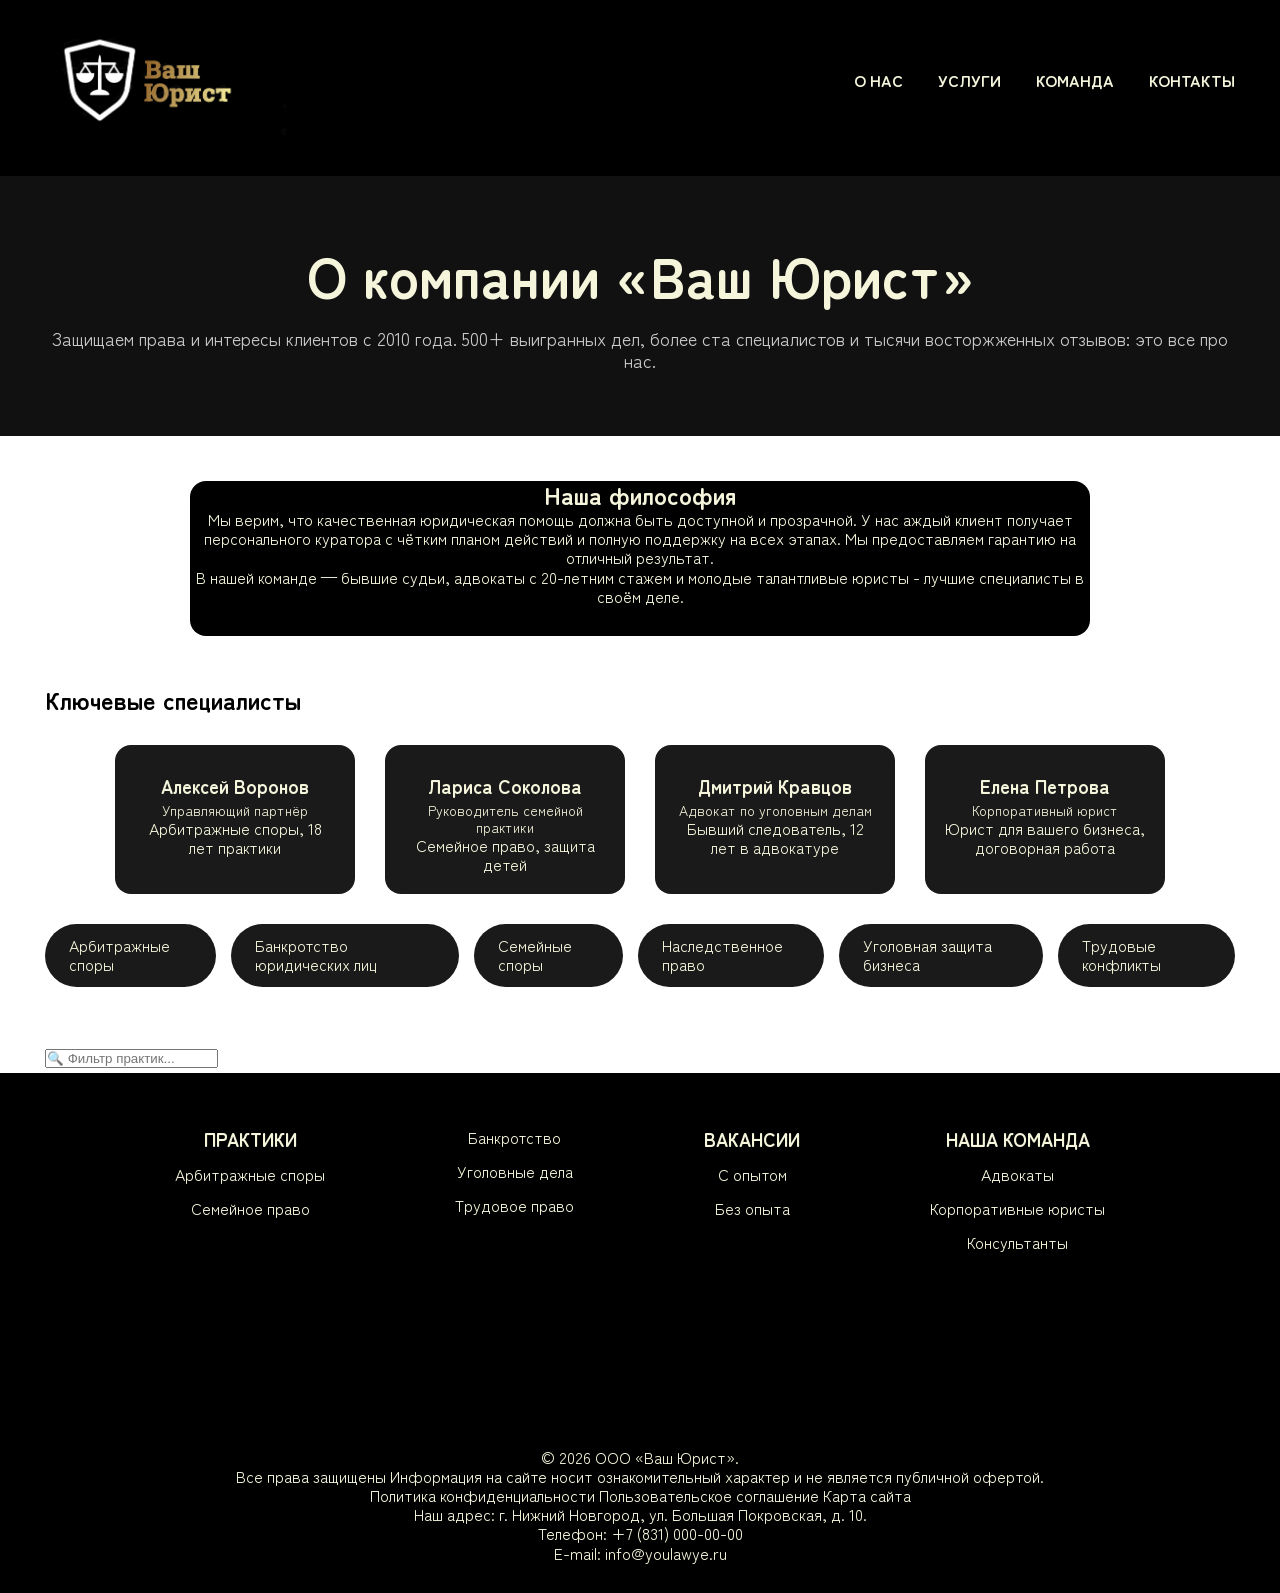
<file: aboutus.html>
<!DOCTYPE html>
<html lang="en">
<head>
    <meta charset="UTF-8">
    <meta name="viewport" content="width=device-width, initial-scale=1.0">
    <title>Document</title>
    <link rel="preconnect" href="https://fonts.googleapis.com">
    <link rel="preconnect" href="https://fonts.gstatic.com" crossorigin>
    <link href="https://fonts.googleapis.com/css2?family=Zen+Maru+Gothic&display=swap" rel="stylesheet">
    <link rel="stylesheet" href="styles.css">
</head>
<body>
    
    <div class="wrapper">

        <header class="header">
            <div class="container">
              <div class="header__inner">
                <a href="index.html" class="logo">
                    <img class="img__logo" src="imagers/img__logo.png" alt="">
                </a>
                <nav class="menu">
                    <ul class="menu__list">
                      <li class="menu__list-item">
                        <a href="aboutus.html" class="menu__list-link">О нас</a>
                      </li>
                      <li class="menu__list-item">
                        <a href="services.html" class="menu__list-link">Услуги</a>
                      </li>
                      <li class="menu__list-item">
                        <a href="aboutus.html" class="menu__list-link">Команда</a>
                      </li>
                      <li class="menu__list-item">
                        <a href="contact.html" class="menu__list-link">Контакты</a>
                      </li>
                    </ul>
                </nav>
              </div>
            </div>
      </header>      
          <main class="main">
    <section class="about-hero">
        <div class="container">
            <h1>О компании «Ваш Юрист»</h1>
            <p>Защищаем права и интересы клиентов с 2010 года. 500+ выигранных дел, более ста специалистов и тысячи восторжженных отзывов: это все про нас.</p>
        </div>
    </section>
    <section class="container">
        <div class="about-text">
            <h2>Наша философия</h2>
            <p class="believe"> Мы верим, что качественная юридическая помощь должна быть доступной и прозрачной. У нас аждый клиент получает персонального куратора с чётким планом действий и полную поддержку на всех этапах. Мы предоставляем гарантию на отличный результат.</p>
            <p class="in_team">В нашей команде — бывшие судьи, адвокаты с 20-летним стажем и молодые талантливые юристы - лучшие специалисты в своём деле.</p>
        </div>
    </section>
    <section class="container">
        <h2>Ключевые специалисты</h2>
            <div id="team-container" class="team-grid"></div>
            <ul id="practices-container" class="practices-list"></ul>
            <div class="search-box">
              <input type="text" id="searchPractices" placeholder="🔍 Фильтр практик...">
            </div>
    </section>
          </main>
        <footer class="footer">
          <div class="container">
            <nav class="footer__menu">
              <ul class="footer__menu-list">
                <li class="footer__menu">
                  <h3 class="footer__menu-link" >
                     <b>ПРАКТИКИ</b>
                  </h3></li>
                <li class="footer__menu">
                  <a href="#" class="footer__menu-link" >
                    Арбитражные споры
                  </a></li>
                <li class="footer__menu">
                  <a href="#" class="footer__menu-link" >
                    Семейное право
                  </a></li>
              </ul>
              <ul class="footer__menu-list">
                <li class="footer__menu">
                  <a href="#" class="footer__menu-link">
                    Банкротство
                  </a></li>
                <li class="footer__menu">
                  <a href="#" class="footer__menu-link">
                    Уголовные дела
                  </a></li>
                <li class="footer__menu">
                  <a href="#" class="footer__menu-link">
                    Трудовое право
                  </a></li>

              </ul>
              <ul class="footer__menu-list">
                <li class="footer__menu">
                  <h3 class="footer__menu-link">
                    <b>ВАКАНСИИ</b>
                  </h3></li>
                <li class="footer__menu">
                  <a href="#" class="footer__menu-link">
                    С опытом
                  </a></li>
                <li class="footer__menu">
                  <a href="#" class="footer__menu-link">
                    Без опыта
                  </a></li>
              </ul>
              <ul class="footer__menu-list">
                <li class="footer__menu">
                  <h3 href="#" class="footer__menu-link">
                    <b>НАША КОМАНДА</b>
                  </h3></li>
                <li class="footer__menu">
                  <a href="#" class="footer__menu-link">
                    Адвокаты
                  </a></li>
                <li class="footer__menu">
                  <a href="#" class="footer__menu-link">
                    Корпоративные юристы
                  </a></li>
                <li class="footer__menu">
                  <a href="#" class="footer__menu-link">
                    Консультанты
                  </a></li>
                  </a></li>
              </ul>
            </nav>
            <footer class="footer__copy">

            </footer>
          </div>
        </footer>
                    <footer class="footer__copy">
              <p class="footer__copy-text">
                © 2026 ООО «Ваш Юрист». <br>Все права защищены
                Информация на сайте носит ознакомительный характер и не является публичной офертой.<br>
                Политика конфиденциальности
                Пользовательское соглашение
                Карта сайта<br>
                Наш адрес: г. Нижний Новгород, ул. Большая Покровская, д. 10.<br>
                Телефон: +7 (831) 000-00-00 <br>
                E-mail: info@youlawye.ru
              </p>
            </footer>
    </div>
  </div>
<script src="site.js"></script>
</body>
</html>
</file>
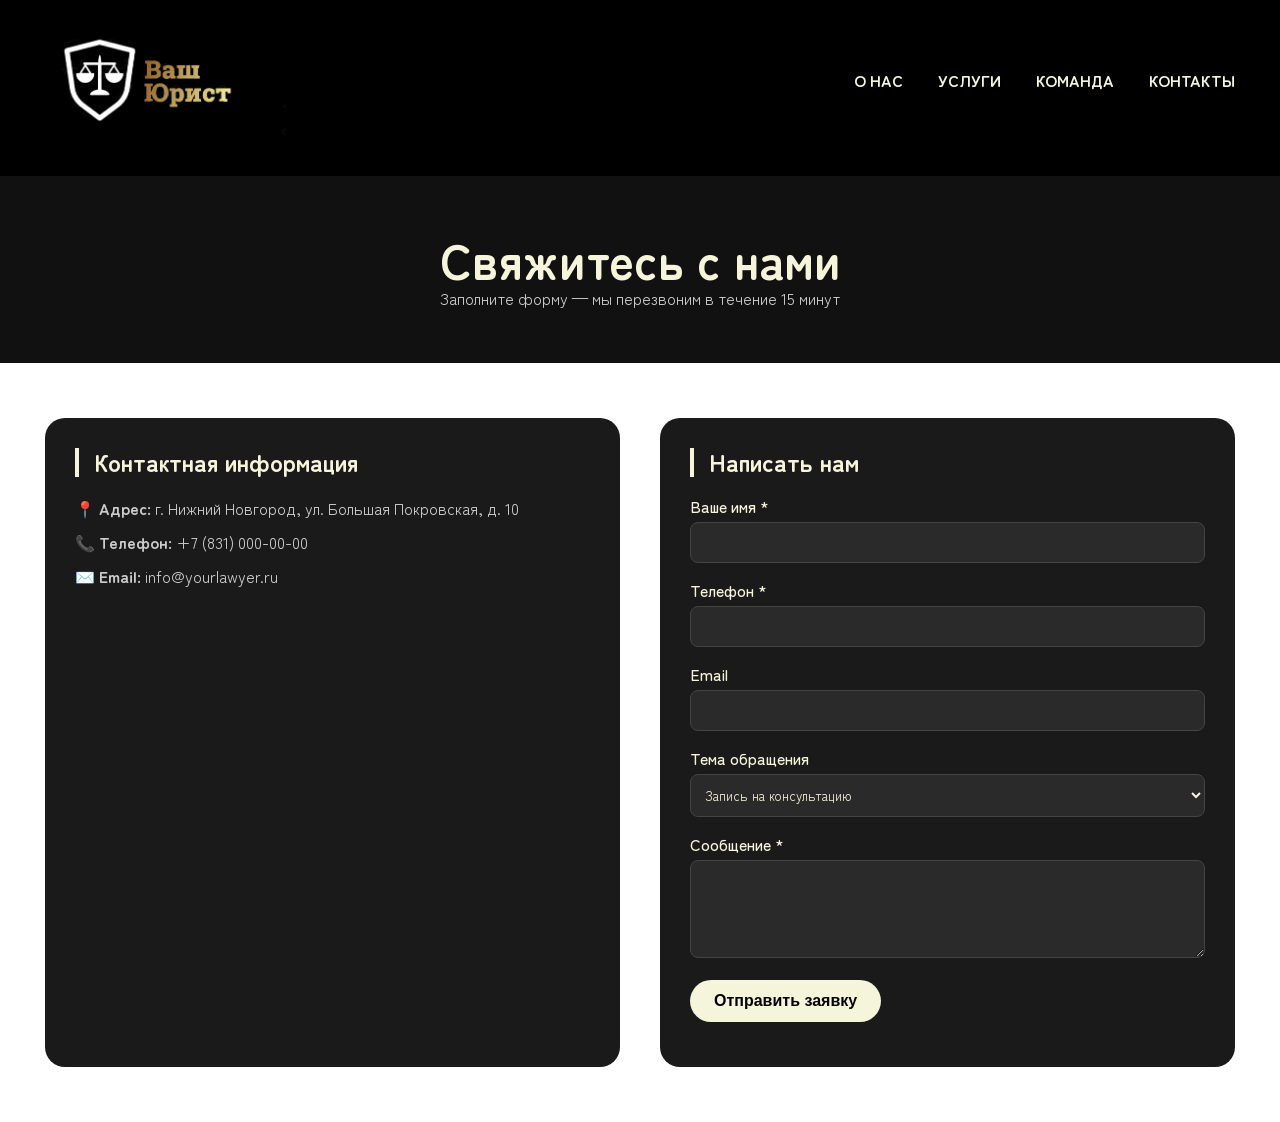
<file: contact.html>
<!DOCTYPE html>
<html lang="ru">
<head>
    <meta charset="UTF-8">
    <title>Контакты</title>
    <link rel="stylesheet" href="styles.css">
    <link href="https://fonts.googleapis.com/css2?family=Zen+Maru+Gothic&display=swap" rel="stylesheet">
</head>
<body>
<div class="wrapper">
    <header class="header">
        <div class="container">
            <div class="header__inner">
                <a href="index.html" class="logo"><img class="img__logo" src="imagers/img__logo.png" alt=""></a>
                <nav class="menu">
                    <ul class="menu__list">
                        <li><a href="aboutus.html" class="menu__list-link">О нас</a></li>
                        <li><a href="services.html" class="menu__list-link">Услуги</a></li>
                        <li><a href="aboutus.html" class="menu__list-link">Команда</a></li>
                        <li><a href="contact.html" class="menu__list-link">Контакты</a></li>
                    </ul>
                </nav>
            </div>
        </div>
    </header>
    <main class="main">
        <section class="contact-hero">
    <div class="container">
        <h1>Свяжитесь с нами</h1>
        <p>Заполните форму — мы перезвоним в течение 15 минут</p>
    </div>
        </section>
    <div class="container">
        <div class="contact-grid">
            <div class="contact-info">
                <h2> Контактная информация</h2>
                <p><strong>📍 Адрес:</strong> г. Нижний Новгород, ул. Большая Покровская, д. 10</p>
                <p><strong>📞 Телефон:</strong> +7 (831) 000-00-00</p>
                <p><strong>✉️ Email:</strong> info@yourlawyer.ru</p>
            </div>
            <div class="contact-form">
                <h2>Написать нам</h2>
                <form id="callback-form">
                    <div class="form-group">
                        <label for="name">Ваше имя *</label>
                        <input type="text" id="name" required>
                    </div>
                    <div class="form-group">
                        <label for="phone">Телефон *</label>
                        <input type="tel" id="phone" required>
                    </div>
                    <div class="form-group">
                        <label for="email">Email</label>
                        <input type="email" id="email">
                    </div>
                    <div class="form-group">
                        <label for="topic">Тема обращения</label>
                        <select id="topic">
                            <option value="consult">Запись на консультацию</option>
                            <option value="question">Вопрос по делу</option>
                            <option value="coop">Сотрудничество</option>
                        </select>
                    </div>
                    <div class="form-group">
                        <label for="message">Сообщение *</label>
                        <textarea id="message" rows="4" required></textarea>
                    </div>
                    <button type="submit">Отправить заявку</button>
                    <div id="form-status" class="status-msg"></div>
                </form>
            </div>
        </div>
    </div>
    </main>
</div>
<!--<script src="site.js" defer></script>-->
</body>
</html>
</file>
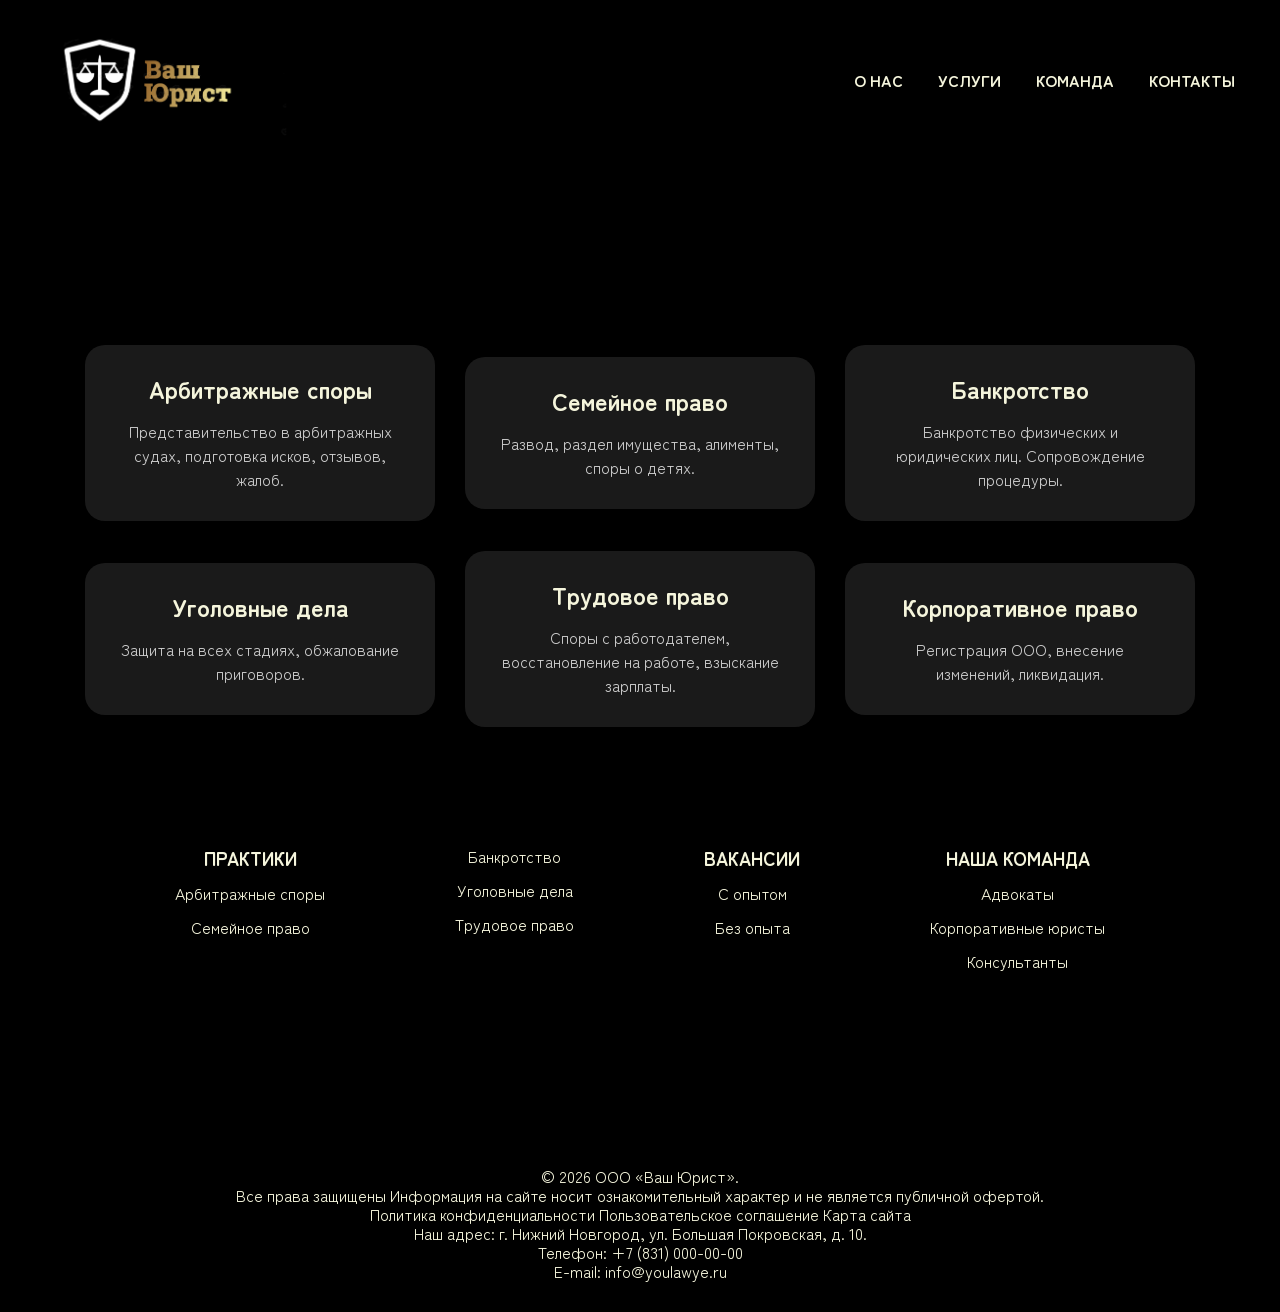
<file: services.html>
<!DOCTYPE html>
<html lang="en">
<head>
    <meta charset="UTF-8">
    <meta name="viewport" content="width=device-width, initial-scale=1.0">
    <title>Document</title>
    <link rel="preconnect" href="https://fonts.googleapis.com">
    <link rel="preconnect" href="https://fonts.gstatic.com" crossorigin>
    <link href="https://fonts.googleapis.com/css2?family=Zen+Maru+Gothic&display=swap" rel="stylesheet">
    <link rel="stylesheet" href="styles.css">
</head>
<body>
    
    <div class="wrapper">

        <header class="header">
            <div class="container">
              <div class="header__inner">
                <a href="index.html" class="logo">
                    <img class="img__logo" src="imagers/img__logo.png" alt="">
                </a>
                <nav class="menu">
                    <ul class="menu__list">
                      <li class="menu__list-item">
                        <a href="aboutus.html" class="menu__list-link">О нас</a>
                      </li>
                      <li class="menu__list-item">
                        <a href="services.html" class="menu__list-link">Услуги</a>
                      </li>
                      <li class="menu__list-item">
                        <a href="aboutus.html" class="menu__list-link">Команда</a>
                      </li>
                      <li class="menu__list-item">
                        <a href="contact.html" class="menu__list-link">Контакты</a>
                      </li>
                    </ul>
                </nav>
              </div>
            </div>
      </header>      

        <main class="main">
          <section class="services">
              <div class="container">
                  <h2 class="section__title">Наши услуги</h2>
                  <ul class="services__list">
                      <li class="services__item">
                          <h3 class="services__title">Арбитражные споры</h3>
                          <p class="services__text">Представительство в арбитражных судах, подготовка исков, отзывов, жалоб.</p>
                      </li>
                      <li class="services__item">
                          <h3 class="services__title">Семейное право</h3>
                          <p class="services__text">Развод, раздел имущества, алименты, споры о детях.</p>
                      </li>
                      <li class="services__item">
                          <h3 class="services__title">Банкротство</h3>
                          <p class="services__text">Банкротство физических и юридических лиц. Сопровождение процедуры.</p>
                      </li>
                      <li class="services__item">
                          <h3 class="services__title">Уголовные дела</h3>
                          <p class="services__text">Защита на всех стадиях, обжалование приговоров.</p>
                      </li>
                      <li class="services__item">
                          <h3 class="services__title">Трудовое право</h3>
                          <p class="services__text">Споры с работодателем, восстановление на работе, взыскание зарплаты.</p>
                      </li>
                      <li class="services__item">
                          <h3 class="services__title">Корпоративное право</h3>
                          <p class="services__text">Регистрация ООО, внесение изменений, ликвидация.</p>
                      </li>
                  </ul>
              </div>
          </section>
        </main>
        <footer class="footer">
          <div class="container">
            <nav class="footer__menu">
              
              <ul class="footer__menu-list">
                <li class="footer__menu">
                  <h3 class="footer__menu-link" >
                     <b>ПРАКТИКИ</b>
                  </h3></li>
                <li class="footer__menu">
                  <a href="#" class="footer__menu-link" >
                    Арбитражные споры
                  </a></li>
                <li class="footer__menu">
                  <a href="#" class="footer__menu-link" >
                    Семейное право
                  </a></li>
              </ul>
              <ul class="footer__menu-list">
                <li class="footer__menu">
                  <a href="#" class="footer__menu-link">
                    Банкротство
                  </a></li>
                <li class="footer__menu">
                  <a href="#" class="footer__menu-link">
                    Уголовные дела
                  </a></li>
                <li class="footer__menu">
                  <a href="#" class="footer__menu-link">
                    Трудовое право
                  </a></li>

              </ul>
              <ul class="footer__menu-list">
                <li class="footer__menu">
                  <h3 class="footer__menu-link">
                    <b>ВАКАНСИИ</b>
                  </h3></li>
                <li class="footer__menu">
                  <a href="#" class="footer__menu-link">
                    С опытом
                  </a></li>
                <li class="footer__menu">
                  <a href="#" class="footer__menu-link">
                    Без опыта
                  </a></li>
              </ul>
              <ul class="footer__menu-list">
                <li class="footer__menu">
                  <h3 href="#" class="footer__menu-link">
                    <b>НАША КОМАНДА</b>
                  </h3></li>
                <li class="footer__menu">
                  <a href="#" class="footer__menu-link">
                    Адвокаты
                  </a></li>
                <li class="footer__menu">
                  <a href="#" class="footer__menu-link">
                    Корпоративные юристы
                  </a></li>
                <li class="footer__menu">
                  <a href="#" class="footer__menu-link">
                    Консультанты
                  </a></li>
                  </a></li>
              </ul>
            </nav>
            <footer class="footer__copy">

            </footer>
          </div>
        </footer>
                    <footer class="footer__copy">
              <p class="footer__copy-text">
                © 2026 ООО «Ваш Юрист». <br>Все права защищены
                Информация на сайте носит ознакомительный характер и не является публичной офертой.<br>
                Политика конфиденциальности
                Пользовательское соглашение
                Карта сайта<br>
                Наш адрес: г. Нижний Новгород, ул. Большая Покровская, д. 10.<br>
                Телефон: +7 (831) 000-00-00 <br>
                E-mail: info@youlawye.ru
              </p>
            </footer>
    </div>
  </div>

</body>
</html>
</file>
<file: styles.css>
html{
    box-sizing: border-box;
}

*, *::after, *::before{
    box-sizing: inherit;
    margin: 0;
    padding: 0;
}
body{
    font-family: "Zen Maru Gothic", sans-serif;
    font-style: 16px;
    font-weight: 400;
    line-height: 1.2;
}
.container{
    max-width: 1200px;
    justify-content: center; 

    padding: 5px;
    margin: 0 auto;
}
.header__inner{
    padding-top: 10px;
    padding-bottom: 25px;
    display: flex;
    justify-content: space-between;
    align-items: center;
}

header{
    background-color:black;
}



ul{
    list-style: none;
    padding-top: 50;
    justify-content: center; 
    align-items: center;
}
a{
    color: inherit;
    text-decoration: none;
}
.img__logo{
    max-width: 256px;
}

.menu__list{
    display: flex;
    gap: 35px;
}
.menu__list-link{
    color: beige;
    text-transform: uppercase;
    font-weight: 700;
}


/* хедер все, теперь футер*/

footer{
    background-color: black;
    padding: 50px 0 30px;
    color: beige;
    min-height: 15px;
}
.footer__menu{
    display: flex;
    justify-content: space-evenly;
    margin-bottom: 15px;
    text-align: center
}

.footer__copy{
    text-align: center;
    min-width: 100%;
    margin: 0 auto;
}

html,
body{
    min-height: 100%;
}
.wrapper{
    min-height: 100vh;
    display: flex;
    flex-direction: column;
}

.main{
    flex-grow: 1;
}


.top{
    color: beige;
    text-align: center;
    min-height: 500px;
    padding-top: 100px;
}
.title{
    padding-top: 105px;
    color: beige;
    padding-bottom: 40px;
    font-size: 90px;
    font-weight: 800;
}
.top__link{
    background-color: black;
    padding: 23px;
    max-width: 430px;
    font-size: 25px;
    font-weight: 700;
    width: 100%;
    padding-top: 140;
}
.section__title{
    padding-top: 10px;
    font-size: 45px;
}

.top__bg {
    position: absolute;
    top: 0;
    left: 0;
    width: 100%;
    max-height: 800px;
    object-fit: cover;
}
.top .container {
    position: relative;
    z-index: 2; }
.top {
    position: relative;  
    overflow: hidden;    
    min-height: 500px;
    padding-top: 10px;
    padding-bottom: 156px;
}
.team-grid{
    display: flex;
}

p{
    color: beige;
}
.about-hero {
    background-color: #111;
    padding: 60px 0;
    text-align: center;
    border-bottom: 1px ;
}
.about-hero h1 {
    font-size: 56px;
    color: beige;
    margin-bottom: 20px;
}
.about-hero p {
    color: #ccc;
    font-size: 18px;
}
.about-text {
    max-width: 900px;
    margin: 40px auto;
    color: beige;
    text-align: center;
}
.team-grid {
    display: flex;
    flex-wrap: wrap;
    justify-content: center;
    gap: 30px;
    margin: 30px 0;
}
.team-card {
    background-color: #1a1a1a;
    border-radius: 16px;
    padding: 20px;
    text-align: center;
    width: 240px;
}
.team-card img {
    width: 120px;
    height: 120px;
    border-radius: 50%;
    object-fit: cover;
    border: 2px solid beige;
}
.team-card h3 {
    color: beige;
    margin: 10px 0 5px;
}
.position {
    color: beige;
    font-size: 14px;
}
.practices-list {
    display: flex;
    justify-content: center;
    gap: 15px;
    list-style: none;
    margin: 30px 0 60px;
}
.practices-list li {
    background-color: #1a1a1a;
    padding: 12px 24px;
    border-radius: 40px;
    color: beige;}

.p{
    color: black;
}
.about-text{
    background-color: black;
    padding-bottom: 30px;
    border-radius: 16px;
}



.services {
    padding: 60px 0;
    background-color: black;
}
.services__list {
    display: flex;
    flex-wrap: wrap;
    gap: 30px;
    list-style: none;
    justify-content: center;
    margin-top: 40px;
}
.services__item {
    background-color: #1a1a1a;
    border-radius: 20px;
    padding: 30px;
    width: 350px;
    text-align: center;
}

.services__title {
    color: beige;
    font-size: 24px;
    margin-bottom: 15px;
}
.services__text {
    color: #ccc;
    font-size: 16px;
    line-height: 1.5;
}
.contact-grid {
    display: flex;
    flex-wrap: wrap;
    gap: 30px;
    margin: 40px 0;
}
.contact-info, .contact-form {
    flex: 1;
    background: #1a1a1a;
    padding: 25px;
    border-radius: 16px;
}

.contact-info h2, .contact-form h2 {
    color: black;
    margin-bottom: 20px;
}
.form-group {
    margin-bottom: 15px;
}
.form-group label {
    display: block;
    color: beige;
    margin-bottom: 5px;
}
.form-group input, 
.form-group select, 
.form-group textarea {
    width: 100%;
    padding: 10px;
    background: #2a2a2a;
    border: 1px solid #444;
    border-radius: 8px;
    color: beige;
}
button[type="submit"] {
    background: beige;
    color: black;
    padding: 12px 25px;
    border: none;
    border-radius: 40px;
    cursor: pointer;
    font-weight: bold;
}
.status-msg {
    margin-top: 15px;
    text-align: center;
}
.contact-hero {
    background: #111;
    padding: 50px 0;
    text-align: center;
}
.contact-hero h1 {
    font-size: 48px;
    color: beige;
}
.contact-hero p {
    color: #ccc;
}
.contact-grid {
    display: flex;
    flex-wrap: wrap;
    gap: 40px;
    margin: 50px 0;
}
.contact-info, .contact-form {
    flex: 1;
    background: #1a1a1a;
    padding: 30px;
    border-radius: 20px;
}
.contact-info h2, .contact-form h2 {
    color: beige;
    margin-bottom: 20px;
    border-left: 4px solid beige;
    padding-left: 15px;
}
.contact-info p {
    color: #ccc;
    margin: 12px 0;
    line-height: 1.4;
}
.form-group {
    margin-bottom: 18px;
}
.form-group label {
    display: block;
    color: beige;
    margin-bottom: 6px;
    font-weight: 500;
}
.form-group input,
.form-group select,
.form-group textarea {
    width: 100%;
    padding: 10px;
    background: #2a2a2a;
    border: 1px solid #444;
    border-radius: 8px;
    color: beige;
    font-family: inherit;
}
button[type="submit"] {
    background: beige;
    color: black;
    border: none;
    padding: 12px 24px;
    border-radius: 40px;
    font-weight: bold;
    cursor: pointer;
    font-size: 16px;
}
button[type="submit"]:hover {
    background: #e6dcb3;
}
.status-msg {
    margin-top: 15px;
    text-align: center;
}
</file>
